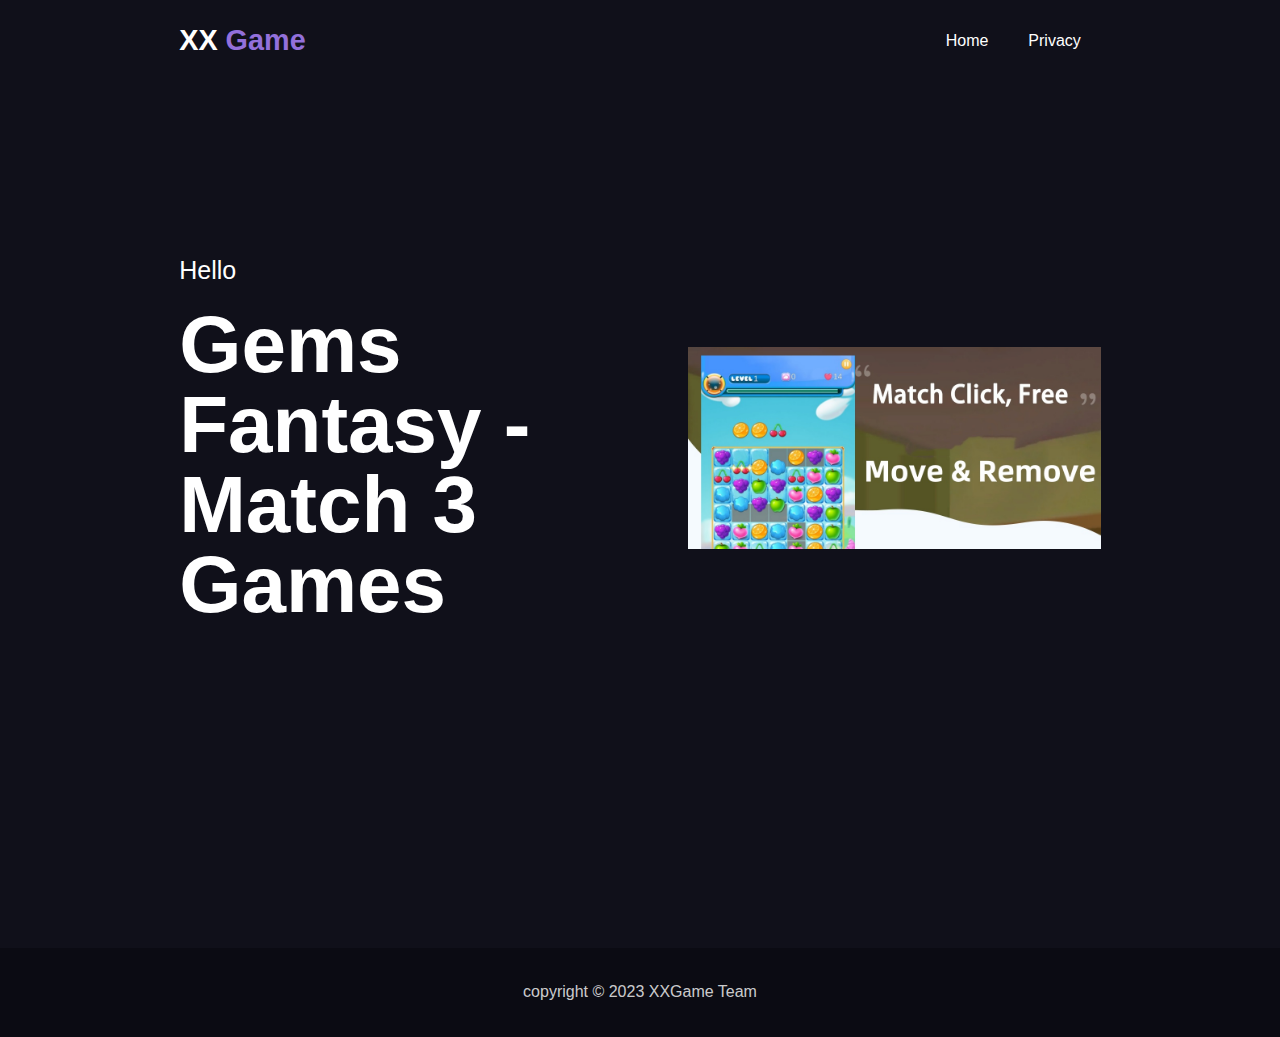
<file: index.html>
<!DOCTYPE html>
<html lang="en">

<head>
  <meta charset="UTF-8">
  <meta name="viewport" content="width=device-width, initial-scale=1.0">
  <meta property="og:title" content="xxgameteam" />
  <meta property="og:type" content="website" />
  <meta property="og:url" content="https://xxgameteam.github.io/index.html" />
  <meta property="og:image:type" content="image/png" />
  <meta property="og:image:width" content="1200" />
  <meta property="og:image:height" content="630" />
  <meta name="twitter:card" content="summary_large_image" />
  <meta name="twitter:image:alt" content="Bakaratini">
  <meta name="twitter:title" content="Bakaratini - " />

  <!-- Icon -->
  <link type="image/png" sizes="16x16" rel="icon" href="images/anime.png">
  <!-- External CSS Link -->
  <!-- <link rel="stylesheet" type="text/css" href="assets/styles.css"> -->
  <link rel="stylesheet" type="text/css" href="css/index.css">

  <!-- Boxicons Script -->
  <link rel="stylesheet" href="https://unpkg.com/boxicons@latest/css/boxicons.min.css">

  <!-- Google Fonts Link -->
  <link rel="preconnect" href="https://fonts.googleapis.com">
  <link rel="preconnect" href="https://fonts.gstatic.com" crossorigin>
  <link href="https://fonts.googleapis.com/css2?family=Bangers&family=Kosugi+Maru&display=swap" rel="stylesheet">

  <title>XXGame Team</title>
</head>

<body>
  <!-- Start of Header -->
  <header>
    <a href="#" class="logo">XX <span>Game</span></a>
    <div class="bx bx-menu" id="menu-icon"></div>

    <ul class="navbar">
      <li><a href="#home">Home</a></li>
      <!-- <li><a href="TermsofService.html" target="_blank">Term Service</a></li> -->
      <li><a href="privacypolicy.html" target="_blank">Privacy</a></li>
      <!-- <li><a href="mailto:hsiung.wen@foxmail.com">联系我们</a></li> -->
    </ul>
  </header>
  <!-- End of Header -->

  <!-- Start of Home Section -->
  <section class="home" id="home">
    <div class="home-text">
      <h5>Hello</h5>
      <h1>Gems Fantasy - Match 3 Games</h1>
    </div>

    <div class="home-img">
      <a href="https://play.google.com/store/apps/details?id=com.match.jewels.saga.crush.candy">
        <img src="images/bakaratini.jpg" alt="anime">
      </a>

    </div>
  </section>
  <!-- End of Home Section -->

  <!-- Start of Footer Section -->
  <div class="footer">
    <p>copyright © 2023 XXGame Team</p>
  </div>
  <!-- End of Footer Section -->

  <!-- JS Script Link -->
  <script src="js/script.js"></script>
</body>

</html>
</file>
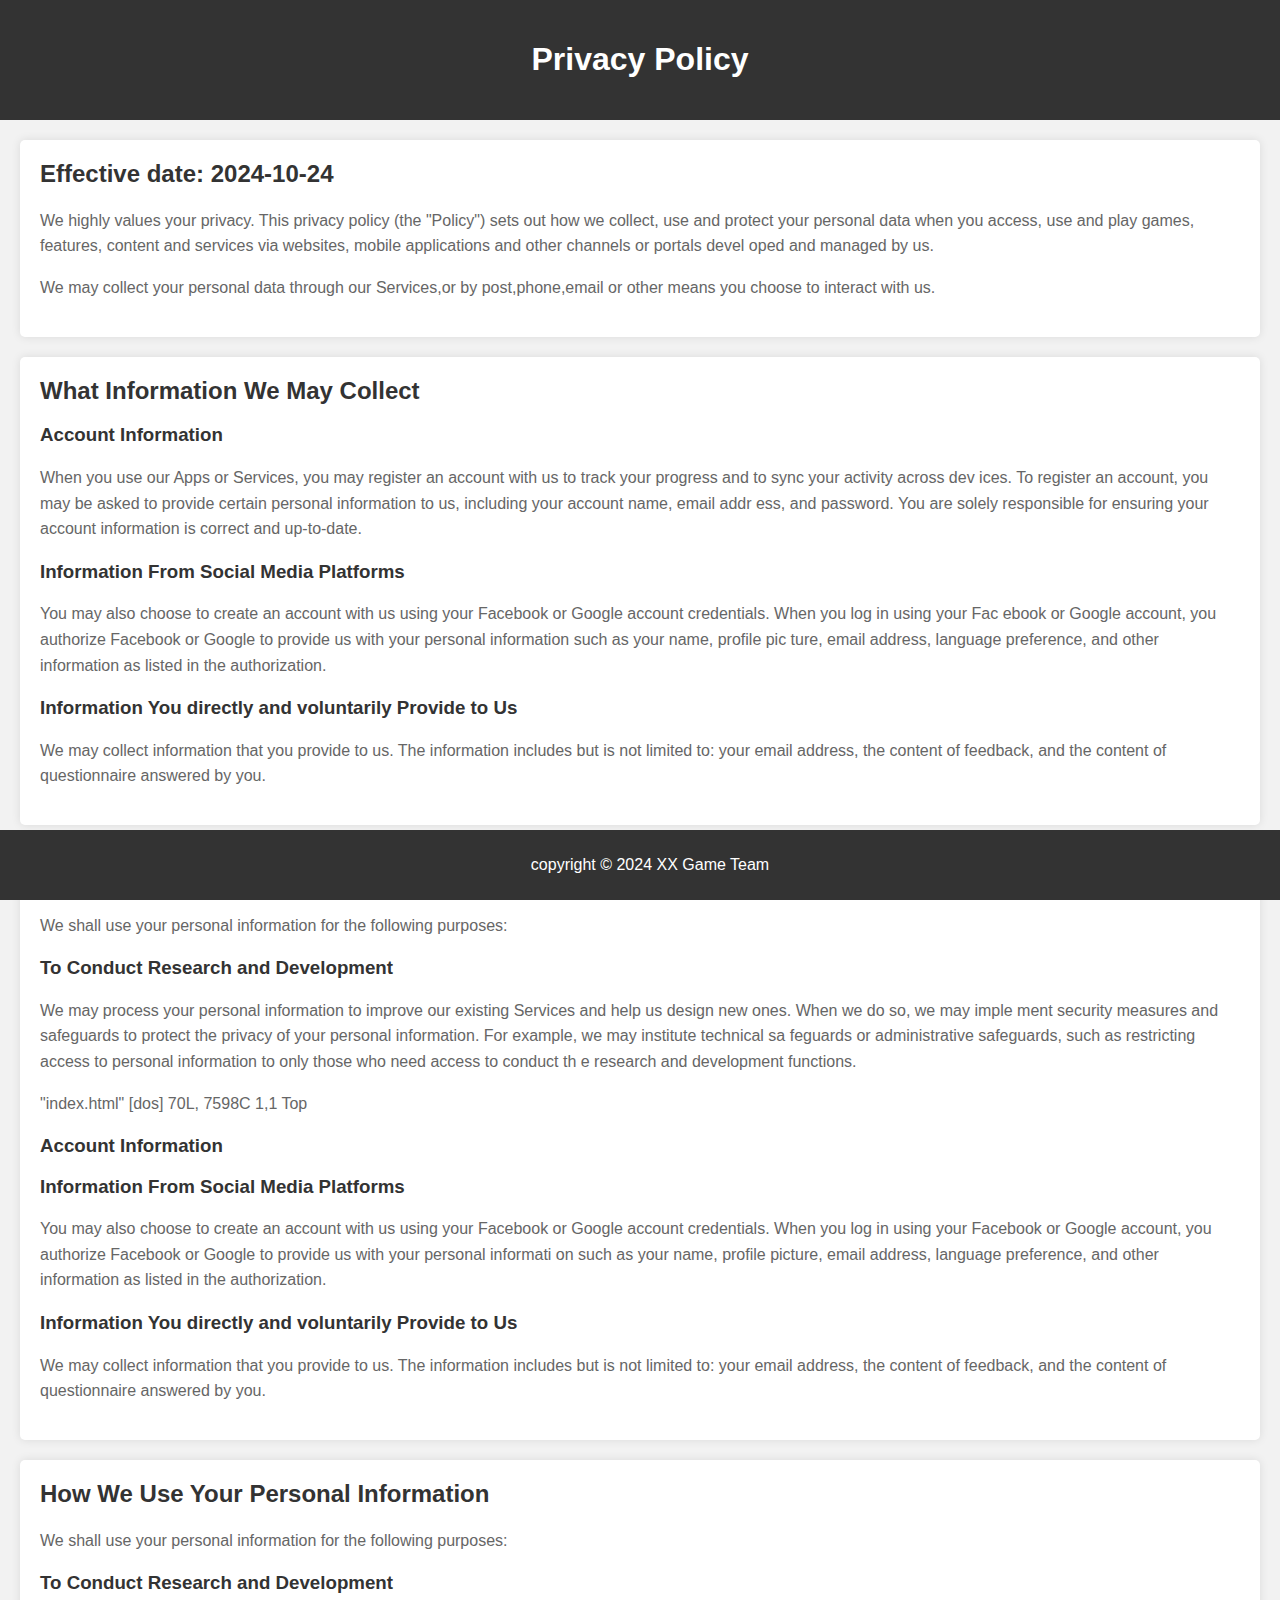
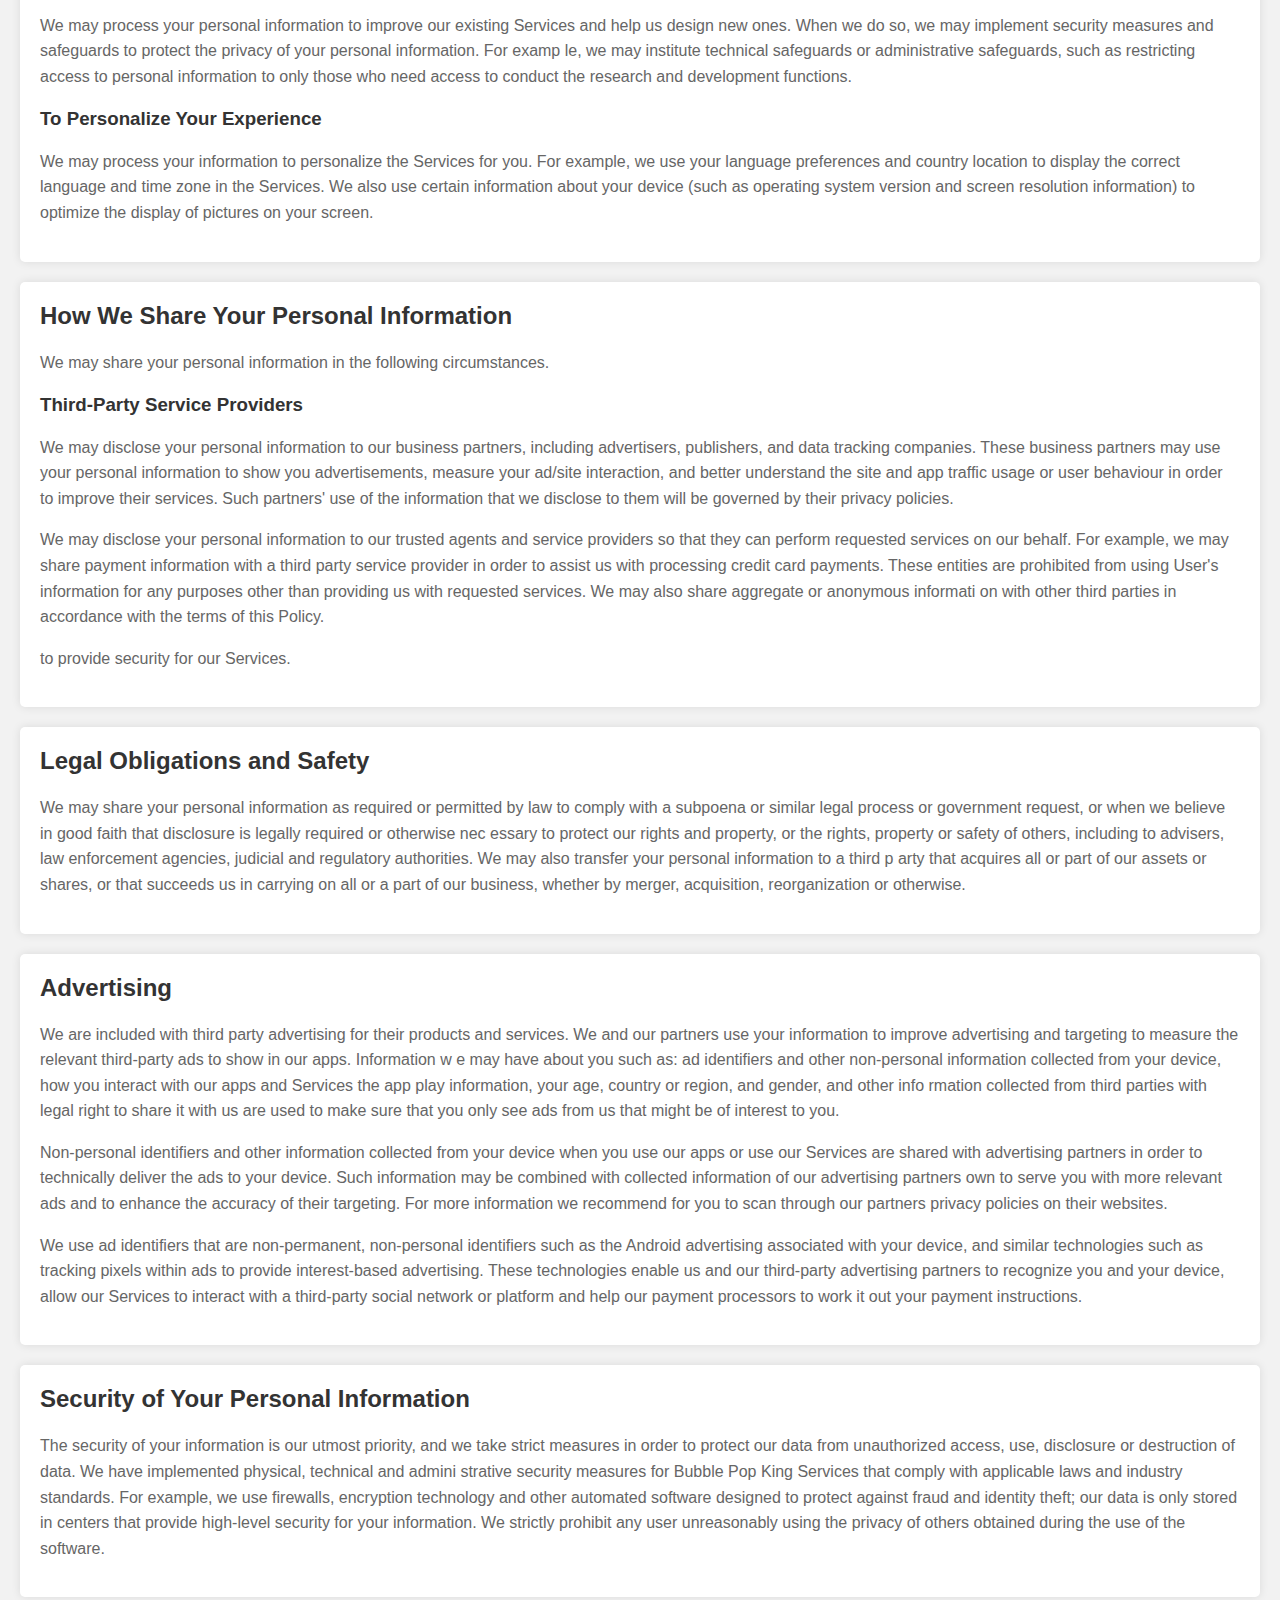
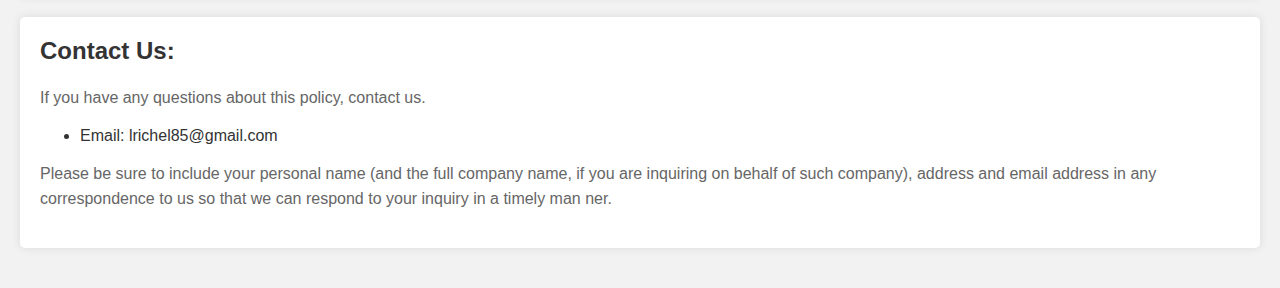
<file: privacypolicy.html>
<!DOCTYPE html>
<html lang="zh-CN">

<head>
    <meta charset="UTF-8">
    <meta name="viewport" content="width=device-width, initial-scale=1.0">
    <title>Privacy Policy</title>
    <meta name="description" content="xxGame Focus on mobile game app development.">
    <meta name="keywords"
        content="xxGame,cool mood, download, mobile app, app development,magic,link">
    <link rel="shortcut icon" href="images/favicon.ico">
    <link rel="stylesheet" href="css/privacypolicy.css">
    <link type="image/png" sizes="16x16" rel="icon" href="images/anime.png">
</head>

<body>
    <header>
        <h1>Privacy Policy</h1>
    </header>
    <main>
        <section>
            <h2>Effective date: 2024-10-24</h2>
            <p>We highly values your privacy. This privacy policy (the "Policy") sets out how we collect, use and
                protect your personal
                data when you access, use and play games, features, content and services via websites, mobile
                applications and other
                channels or portals devel oped and managed by us.</p>
            <p>We may collect your personal data through our Services,or by post,phone,email or other means you choose
                to interact with
                us.</p>
        </section>

        <section>
            <h2>What Information We May Collect</h2>
            <h3>Account Information</h3>
            <p>When you use our Apps or Services, you may register an account with us to track your progress and to sync
                your activity
                across dev ices. To register an account, you may be asked to provide certain personal information to us,
                including your
                account name, email addr ess, and password. You are solely responsible for ensuring your account
                information is correct
                and up-to-date.</p>
            <h3>Information From Social Media Platforms</h3>
            <p>You may also choose to create an account with us using your Facebook or Google account credentials. When
                you log in
                using your Fac ebook or Google account, you authorize Facebook or Google to provide us with your
                personal information
                such as your name, profile pic ture, email address, language preference, and other information as listed
                in the
                authorization.</p>
            <h3>Information You directly and voluntarily Provide to Us</h3>
            <p>We may collect information that you provide to us. The information includes but is not limited to: your
                email address,
                the content of feedback, and the content of questionnaire answered by you.</p>
        </section>

        <section>
            <h2>How We Use Your Personal Information</h2>
            <p>We shall use your personal information for the following purposes:</p>
            <h3>To Conduct Research and Development</h3>
            <p>We may process your personal information to improve our existing Services and help us design new ones.
                When we do so, we
                may imple ment security measures and safeguards to protect the privacy of your personal information. For
                example, we may
                institute technical sa feguards or administrative safeguards, such as restricting access to personal
                information to only
                those who need access to conduct th e research and development functions.</p>
            <p>"index.html" [dos] 70L, 7598C 1,1 Top</p>
            <h3>Account Information</h3>
            <h3>Information From Social Media Platforms</h3>
            <p>You may also choose to create an account with us using your Facebook or Google account credentials. When
                you log in
                using your Facebook or Google account, you authorize Facebook or Google to provide us with your personal
                informati on
                such as your name, profile picture, email address, language preference, and other information as listed
                in the
                authorization.</p>
            <h3>Information You directly and voluntarily Provide to Us</h3>
            <p>We may collect information that you provide to us. The information includes but is not limited to: your
                email address,
                the content of feedback, and the content of questionnaire answered by you.</p>
        </section>

        <section>
            <h2>How We Use Your Personal Information</h2>
            <p>We shall use your personal information for the following purposes:</p>
            <h3>To Conduct Research and Development</h3>
            <p>We may process your personal information to improve our existing Services and help us design new ones.
                When we do so, we
                may implement security measures and safeguards to protect the privacy of your personal information. For
                examp le, we may
                institute technical safeguards or administrative safeguards, such as restricting access to personal
                information to only
                those who need access to conduct the research and development functions.</p>
            <h3>To Personalize Your Experience</h3>
            <p>We may process your information to personalize the Services for you. For example, we use your language
                preferences and
                country location to display the correct language and time zone in the Services. We also use certain
                information about
                your device (such as operating system version and screen resolution information) to optimize the display
                of pictures on
                your screen.</p>
        </section>

        <section>
            <h2>How We Share Your Personal Information</h2>
            <p>We may share your personal information in the following circumstances.</p>
            <h3>Third-Party Service Providers</h3>
            <p>We may disclose your personal information to our business partners, including advertisers, publishers,
                and data tracking
                companies. These business partners may use your personal information to show you advertisements, measure
                your ad/site
                interaction, and better understand the site and app traffic usage or user behaviour in order to improve
                their services.
                Such partners' use of the information that we disclose to them will be governed by their privacy
                policies.</p>
            <p>We may disclose your personal information to our trusted agents and service providers so that they can
                perform requested
                services on our behalf. For example, we may share payment information with a third party service
                provider in order to
                assist us with processing credit card payments. These entities are prohibited from using User's
                information for any
                purposes other than providing us with requested services. We may also share aggregate or anonymous
                informati on with
                other third parties in accordance with the terms of this Policy.</p>
            <p>to provide security for our Services.</p>
        </section>

        <section>
            <h2>Legal Obligations and Safety</h2>
            <p>We may share your personal information as required or permitted by law to comply with a subpoena or
                similar legal
                process or government request, or when we believe in good faith that disclosure is legally required or
                otherwise nec
                essary to protect our rights and property, or the rights, property or safety of others, including to
                advisers, law
                enforcement agencies, judicial and regulatory authorities. We may also transfer your personal
                information to a third p
                arty that acquires all or part of our assets or shares, or that succeeds us in carrying on all or a part
                of our
                business, whether by merger, acquisition, reorganization or otherwise.
            </p>
        </section>

        <section>
            <h2>Advertising</h2>
            <p>We are included with third party advertising for their products and services. We and our partners use
                your information
                to improve advertising and targeting to measure the relevant third-party ads to show in our apps.
                Information w e may
                have about you such as: ad identifiers and other non-personal information collected from your device,
                how you interact
                with our apps and Services the app play information, your age, country or region, and gender, and other
                info rmation
                collected from third parties with legal right to share it with us are used to make sure that you only
                see ads from us
                that might be of interest to you.</p>
            <p>Non-personal identifiers and other information collected from your device when you use our apps or use
                our Services are
                shared with advertising partners in order to technically deliver the ads to your device. Such
                information may be
                combined with collected information of our advertising partners own to serve you with more relevant ads
                and to enhance
                the accuracy of their targeting. For more information we recommend for you to scan through our partners
                privacy policies
                on their websites.</p>
            <p>We use ad identifiers that are non-permanent, non-personal identifiers such as the Android advertising
                associated with
                your device, and similar technologies such as tracking pixels within ads to provide interest-based
                advertising. These
                technologies enable us and our third-party advertising partners to recognize you and your device, allow
                our Services to
                interact with a third-party social network or platform and help our payment processors to work it out
                your payment
                instructions.</p>
        </section>

        <section>
            <h2>Security of Your Personal Information</h2>
            <p>The security of your information is our utmost priority, and we take strict measures in order to protect
                our data from
                unauthorized access, use, disclosure or destruction of data. We have implemented physical, technical and
                admini strative
                security measures for Bubble Pop King Services that comply with applicable laws and industry standards.
                For example, we
                use firewalls, encryption technology and other automated software designed to protect against fraud and
                identity theft;
                our data is only stored in centers that provide high-level security for your information. We strictly
                prohibit any user
                unreasonably using the privacy of others obtained during the use of the software.</p>
        </section>

        <section>
            <h2>Contact Us:</h2>
            <p>If you have any questions about this policy, contact us. </p>
            <ul>
                <li>Email: lrichel85@gmail.com </li>
            </ul>
            <p>Please be sure to include your personal name (and the full company name, if you are inquiring on behalf
                of such
                company), address and email address in any correspondence to us so that we can respond to your inquiry
                in a timely man
                ner.
            </p>
        </section>
    </main>
    <footer>
        <p>copyright © 2024 XX Game Team</p>
    </footer>
</body>

</html>
</file>
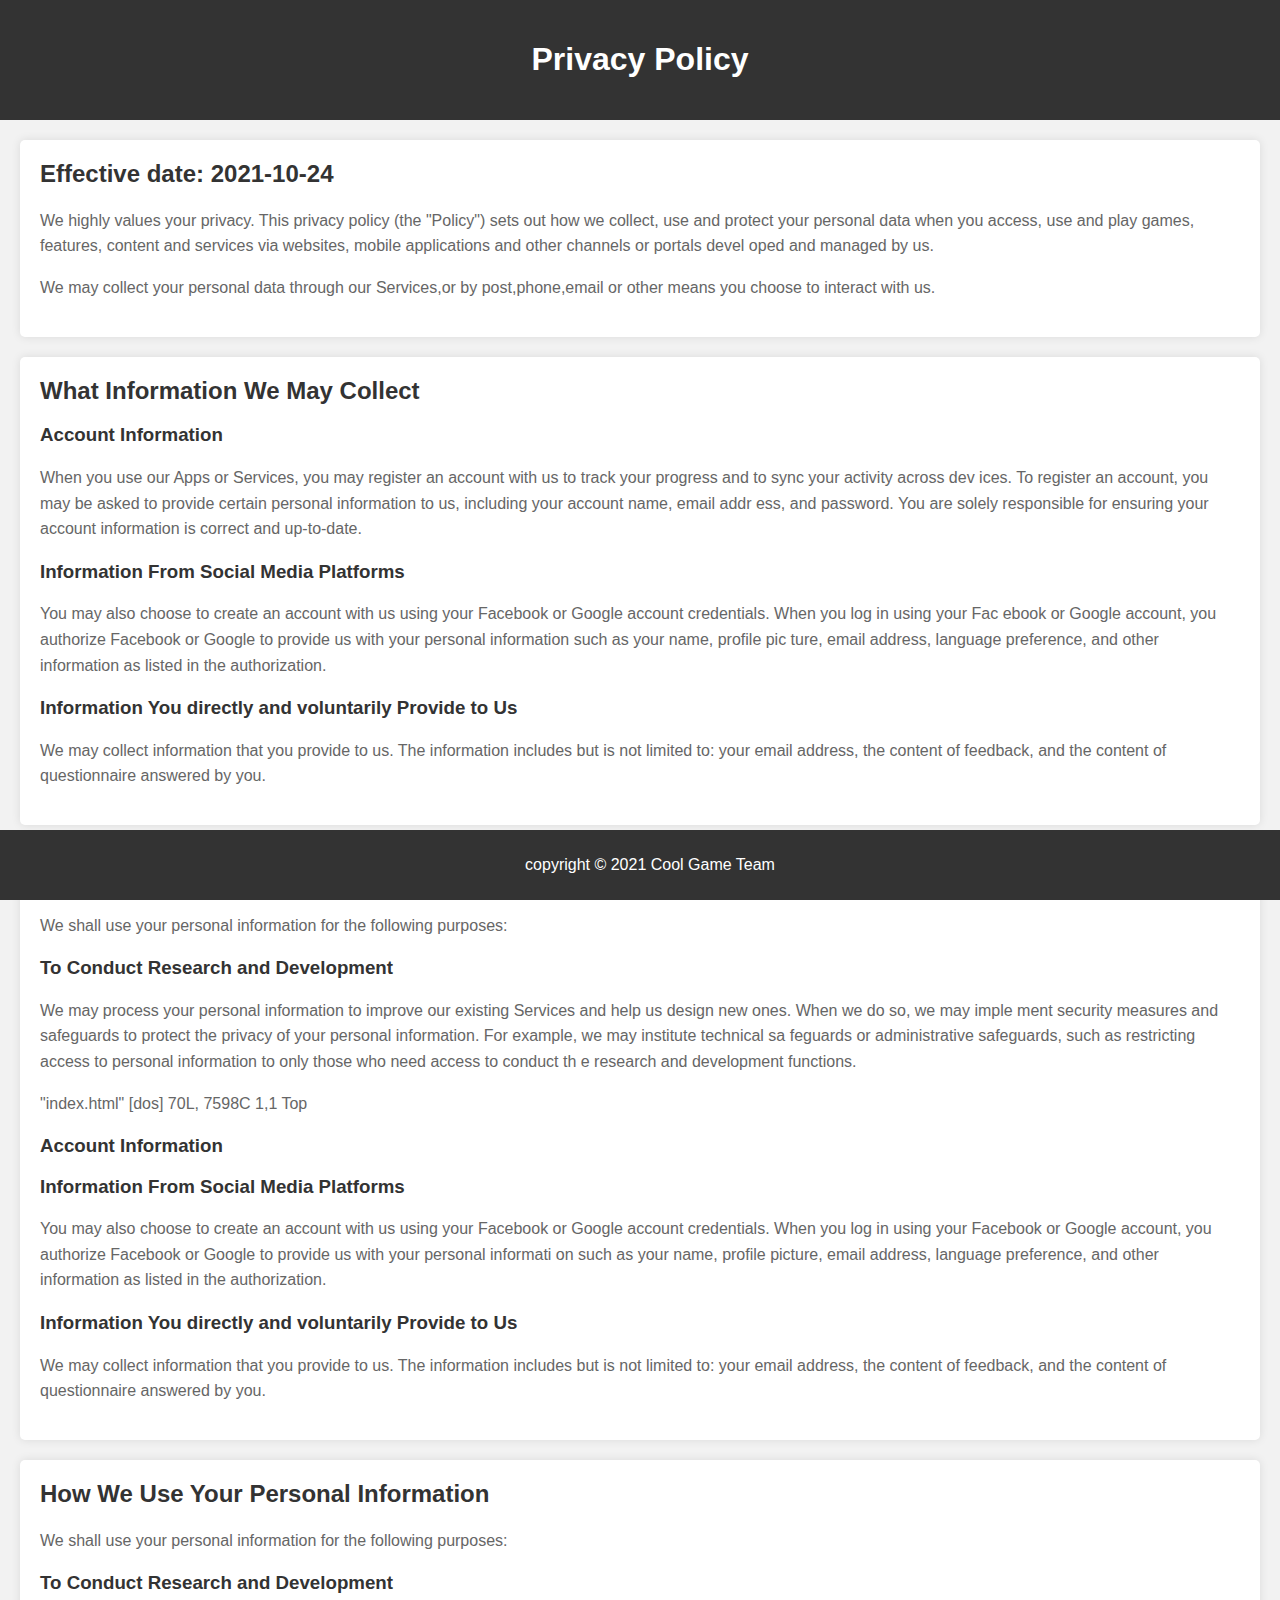
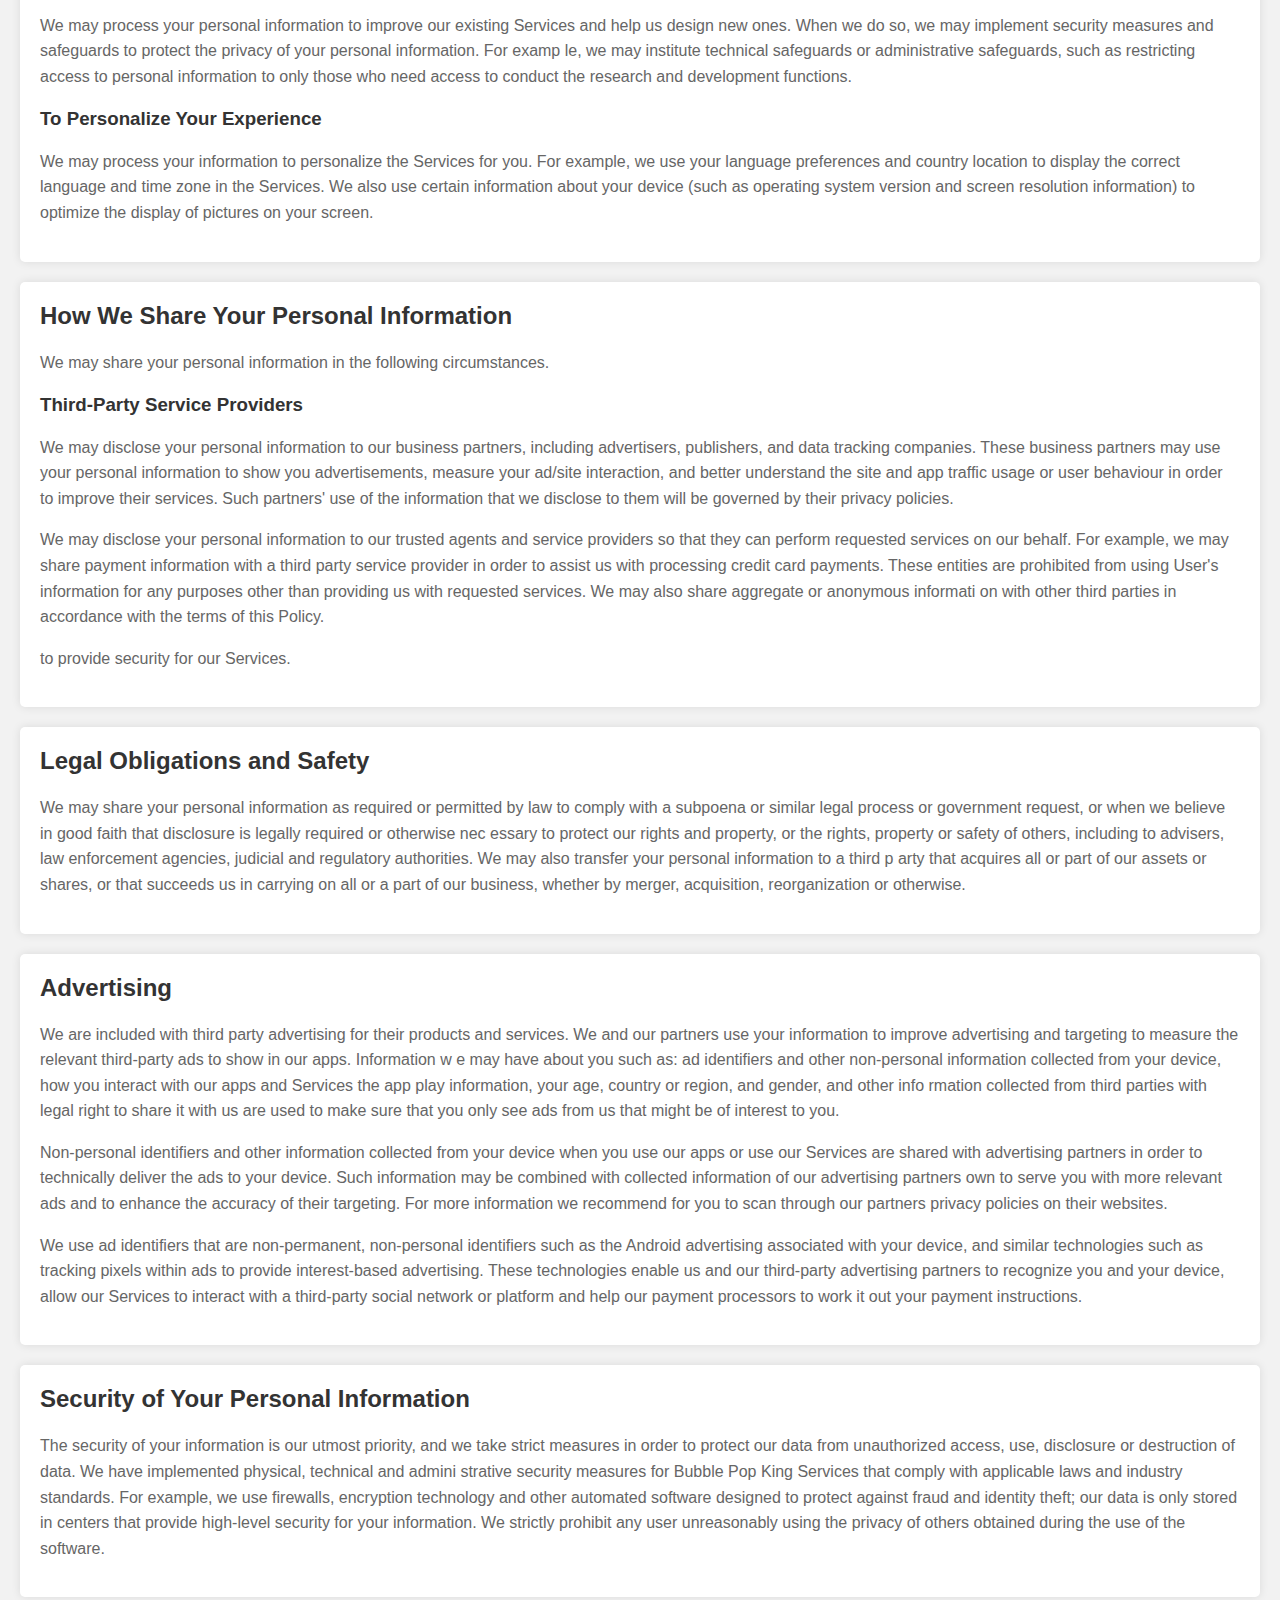
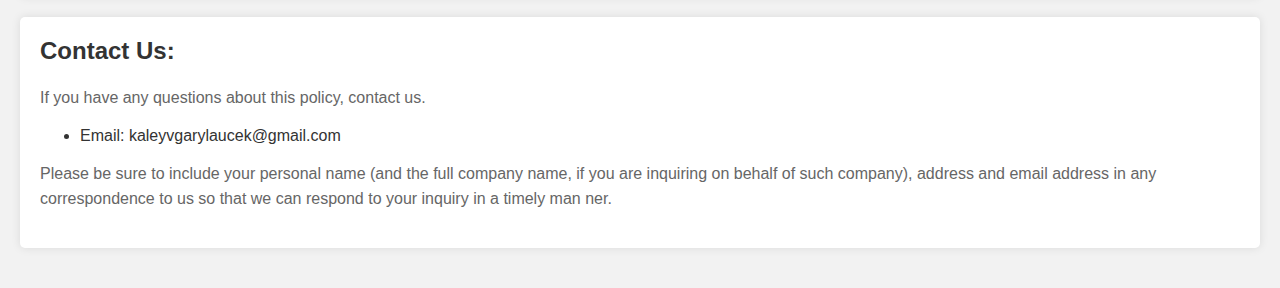
<file: TermsofService.html>
<!DOCTYPE html>
<html lang="zh-CN">

<head>
    <meta charset="UTF-8">
    <meta name="viewport" content="width=device-width, initial-scale=1.0">
    <title>Terms of Use</title>
    <meta name="description" content="Bakaratini Focus on mobile application app development.">
    <meta name="keywords"
        content="Bakaratini,XLocker,Barvo Clean,FileBox,App,Timeline, cool mood, download, mobile app, app development,magic,link">
    <link rel="shortcut icon" href="images/favicon.ico">
    <link rel="stylesheet" href="css/TermsofService.css">
    <link type="image/png" sizes="16x16" rel="icon" href="images/anime.png">

</head>

<body>
    <header>
        <h1>Privacy Policy</h1>
    </header>
    <main>
        <section>
            <h2>Effective date: 2021-10-24</h2>
            <p>We highly values your privacy. This privacy policy (the "Policy") sets out how we collect, use and
                protect your personal
                data when you access, use and play games, features, content and services via websites, mobile
                applications and other
                channels or portals devel oped and managed by us.</p>
            <p>We may collect your personal data through our Services,or by post,phone,email or other means you choose
                to interact with
                us.</p>
        </section>

        <section>
            <h2>What Information We May Collect</h2>
            <h3>Account Information</h3>
            <p>When you use our Apps or Services, you may register an account with us to track your progress and to sync
                your activity
                across dev ices. To register an account, you may be asked to provide certain personal information to us,
                including your
                account name, email addr ess, and password. You are solely responsible for ensuring your account
                information is correct
                and up-to-date.</p>
            <h3>Information From Social Media Platforms</h3>
            <p>You may also choose to create an account with us using your Facebook or Google account credentials. When
                you log in
                using your Fac ebook or Google account, you authorize Facebook or Google to provide us with your
                personal information
                such as your name, profile pic ture, email address, language preference, and other information as listed
                in the
                authorization.</p>
            <h3>Information You directly and voluntarily Provide to Us</h3>
            <p>We may collect information that you provide to us. The information includes but is not limited to: your
                email address,
                the content of feedback, and the content of questionnaire answered by you.</p>
        </section>

        <section>
            <h2>How We Use Your Personal Information</h2>
            <p>We shall use your personal information for the following purposes:</p>
            <h3>To Conduct Research and Development</h3>
            <p>We may process your personal information to improve our existing Services and help us design new ones.
                When we do so, we
                may imple ment security measures and safeguards to protect the privacy of your personal information. For
                example, we may
                institute technical sa feguards or administrative safeguards, such as restricting access to personal
                information to only
                those who need access to conduct th e research and development functions.</p>
            <p>"index.html" [dos] 70L, 7598C 1,1 Top</p>
            <h3>Account Information</h3>
            <h3>Information From Social Media Platforms</h3>
            <p>You may also choose to create an account with us using your Facebook or Google account credentials. When
                you log in
                using your Facebook or Google account, you authorize Facebook or Google to provide us with your personal
                informati on
                such as your name, profile picture, email address, language preference, and other information as listed
                in the
                authorization.</p>
            <h3>Information You directly and voluntarily Provide to Us</h3>
            <p>We may collect information that you provide to us. The information includes but is not limited to: your
                email address,
                the content of feedback, and the content of questionnaire answered by you.</p>
        </section>

        <section>
            <h2>How We Use Your Personal Information</h2>
            <p>We shall use your personal information for the following purposes:</p>
            <h3>To Conduct Research and Development</h3>
            <p>We may process your personal information to improve our existing Services and help us design new ones.
                When we do so, we
                may implement security measures and safeguards to protect the privacy of your personal information. For
                examp le, we may
                institute technical safeguards or administrative safeguards, such as restricting access to personal
                information to only
                those who need access to conduct the research and development functions.</p>
            <h3>To Personalize Your Experience</h3>
            <p>We may process your information to personalize the Services for you. For example, we use your language
                preferences and
                country location to display the correct language and time zone in the Services. We also use certain
                information about
                your device (such as operating system version and screen resolution information) to optimize the display
                of pictures on
                your screen.</p>
        </section>

        <section>
            <h2>How We Share Your Personal Information</h2>
            <p>We may share your personal information in the following circumstances.</p>
            <h3>Third-Party Service Providers</h3>
            <p>We may disclose your personal information to our business partners, including advertisers, publishers,
                and data tracking
                companies. These business partners may use your personal information to show you advertisements, measure
                your ad/site
                interaction, and better understand the site and app traffic usage or user behaviour in order to improve
                their services.
                Such partners' use of the information that we disclose to them will be governed by their privacy
                policies.</p>
            <p>We may disclose your personal information to our trusted agents and service providers so that they can
                perform requested
                services on our behalf. For example, we may share payment information with a third party service
                provider in order to
                assist us with processing credit card payments. These entities are prohibited from using User's
                information for any
                purposes other than providing us with requested services. We may also share aggregate or anonymous
                informati on with
                other third parties in accordance with the terms of this Policy.</p>
            <p>to provide security for our Services.</p>
        </section>

        <section>
            <h2>Legal Obligations and Safety</h2>
            <p>We may share your personal information as required or permitted by law to comply with a subpoena or
                similar legal
                process or government request, or when we believe in good faith that disclosure is legally required or
                otherwise nec
                essary to protect our rights and property, or the rights, property or safety of others, including to
                advisers, law
                enforcement agencies, judicial and regulatory authorities. We may also transfer your personal
                information to a third p
                arty that acquires all or part of our assets or shares, or that succeeds us in carrying on all or a part
                of our
                business, whether by merger, acquisition, reorganization or otherwise.
            </p>
        </section>

        <section>
            <h2>Advertising</h2>
            <p>We are included with third party advertising for their products and services. We and our partners use
                your information
                to improve advertising and targeting to measure the relevant third-party ads to show in our apps.
                Information w e may
                have about you such as: ad identifiers and other non-personal information collected from your device,
                how you interact
                with our apps and Services the app play information, your age, country or region, and gender, and other
                info rmation
                collected from third parties with legal right to share it with us are used to make sure that you only
                see ads from us
                that might be of interest to you.</p>
            <p>Non-personal identifiers and other information collected from your device when you use our apps or use
                our Services are
                shared with advertising partners in order to technically deliver the ads to your device. Such
                information may be
                combined with collected information of our advertising partners own to serve you with more relevant ads
                and to enhance
                the accuracy of their targeting. For more information we recommend for you to scan through our partners
                privacy policies
                on their websites.</p>
            <p>We use ad identifiers that are non-permanent, non-personal identifiers such as the Android advertising
                associated with
                your device, and similar technologies such as tracking pixels within ads to provide interest-based
                advertising. These
                technologies enable us and our third-party advertising partners to recognize you and your device, allow
                our Services to
                interact with a third-party social network or platform and help our payment processors to work it out
                your payment
                instructions.</p>
        </section>

        <section>
            <h2>Security of Your Personal Information</h2>
            <p>The security of your information is our utmost priority, and we take strict measures in order to protect
                our data from
                unauthorized access, use, disclosure or destruction of data. We have implemented physical, technical and
                admini strative
                security measures for Bubble Pop King Services that comply with applicable laws and industry standards.
                For example, we
                use firewalls, encryption technology and other automated software designed to protect against fraud and
                identity theft;
                our data is only stored in centers that provide high-level security for your information. We strictly
                prohibit any user
                unreasonably using the privacy of others obtained during the use of the software.</p>
        </section>

        <section>
            <h2>Contact Us:</h2>
            <p>If you have any questions about this policy, contact us. </p>
            <ul>
                <li>Email: kaleyvgarylaucek@gmail.com</li>
            </ul>
            <p>Please be sure to include your personal name (and the full company name, if you are inquiring on behalf
                of such
                company), address and email address in any correspondence to us so that we can respond to your inquiry
                in a timely man
                ner.
            </p>
        </section>
    </main>
    <footer>
        <p>copyright © 2021 Cool Game Team</p>
    </footer>
</body>

</html>
</file>
<file: css/index.css>
* {
  padding: 0;
  margin: 0;
  box-sizing: border-box;
  font-family: "Kosugi Maru", sans-serif; /* anime font */
  text-decoration: none;
  list-style: none;
  scroll-behavior: smooth;
  scroll-padding-top: 2rem;
}

:root {
  --bg--color: #10101a;
  --main-color: #9370db;
  --2nd-main-color: #ffffffcc;
  --text-color: #fff;
  --big-font: 5rem;
  --h2-font: 1.9rem;
  --p-font: 1rem;
}

body {
  background-color: var(--bg--color);
  color: var(--text-color);
}

/* Header */
header {
  position: fixed;
  top: 0;
  width: 100%;
  right: 0;
  z-index: 1000;
  display: flex;
  align-items: center;
  justify-content: space-between;
  background: var(--bg--color);
  padding: 24px 14%;
  transition: 0.3s;
}

/* Navbar */
.logo {
  color: var(--text-color);
  font-size: 1.8rem;
  font-weight: 600;
}

span {
  color: var(--main-color);
}

.navbar {
  display: flex;
}

.navbar a {
  color: var(--text-color);
  font-size: 1rem;
  font-weight: 500;
  padding: 10px 20px;
}

.navbar a:hover {
  color: var(--main-color);
  border-bottom: 2px solid var(--main-color);
  transition: 0.3s;
}

#menu-icon {
  font-size: 28px;
  z-index: 10001;
  cursor: pointer;
  display: none;
}

/* Home Section */
section {
  padding: 120px 14%;
}

.home {
  display: grid;
  grid-template-columns: repeat(2, 1fr);
  grid-gap: 6rem;
  align-items: center;
  position: relative;
  height: 100vh;
  width: 100%;
}

.home-img img {
  width: 600px;
  max-width: 100%;
  height: auto;
}

.home-text h5 {
  color: var(--text-color);
  font-size: 25px;
  font-weight: 500;
  margin: 0 0 20px;
}

.home-text h1 {
  color: var(--text-color);
  font-size: var(--big-font);
  font-weight: 700;
  margin: 0 0 20px;
  line-height: 1;
}

.home-text h6 {
  color: var(--text-color);
  font-size: 18px;
  font-weight: 500;
  margin-bottom: 25px;
}

.btn {
  background: var(--main-color);
  color: var(--text-color);
  box-shadow: 4px 4px var(--text-color);
  display: inline-block;
  padding: 0 25px;
  line-height: 42px;
  border: 1px solid transparent;
  font-size: 14px;
  font-weight: 400;
  letter-spacing: 2px;
  transition: ease all 0.35s;
}

.btn:hover {
  background: var(--text-color);
  color: var(--main-color);
  box-shadow: 4px 4px var(--main-color);
}

/* About Section */
.about {
  display: grid;
  grid-template-columns: repeat(2, 2fr);
  grid-gap: 5rem;
  align-items: center;
}

.about-img img {
  width: 580px;
  max-width: 100%;
  height: auto;
}

.about-text h3 {
  color: var(--text-color);
  font-size: 30px;
  font-weight: 300;
  margin: 0 0 30px;
  letter-spacing: 6px;
}

.about-text h2 {
  font-size: var(--h2-font);
  font-weight: 500;
  line-height: 1.2;
  margin-bottom: 0.5rem;
  max-width: 470;
  margin-bottom: 2rem;
}

.about-text p {
  color: var(--2nd-main-color);
  font-size: var(--p-font);
  font-weight: 300;
  line-height: 1.8rem;
  margin-bottom: 1.5rem;
  max-width: 570px;
}

.main-btn .btn {
  margin-right: 20px;
}

/* Services Section */
.center {
  text-align: center;
}

.center h3 {
  color: var(--text-color);
  font-size: 30px;
  font-weight: 300;
  letter-spacing: 6px;
}

.service-content {
  display: grid;
  grid-template-columns: repeat(auto-fit, minmax(350px, auto));
  grid-gap: 2rem;
  align-items: center;
  margin-top: 4.4rem;
}

.row {
  background: #0b0b13;
  padding: 60px 35px;
  border-radius: 5px;
  cursor: pointer;
  transition: all 0.4s;
}

.row i {
  color: var(--main-color);
  font-size: 3rem;
  margin-bottom: 20px;
}

.row h3 {
  font-size: 1.25rem;
  font-weight: 500;
  margin-bottom: 20px;
  color: var(--text-color);
}

.row p {
  font-size: 18px;
  color: var(--2nd-main-color);
  line-height: 30px;
}

.row:hover {
  transform: translateY(-15px);
  box-shadow: 0px 15px 30px 0px rgb(0 0 0 / 70%);
}

/* CTA Section */
.cta {
  background: #0b0b13;
  width: 100%;
  padding: 150px 0;
  text-align: center;
  margin: 100px auto;
}

.cta h4 {
  color: var(--text-color);
  font-size: 1.6rem;
  font-weight: 300;
  margin-bottom: 30px;
}

/* Resume Section */
.resume {
  text-align: center;
}

.resume h3 {
  color: var(--text-color);
  font-size: 30px;
  font-weight: 580;
  margin: 0 0 30px;
  letter-spacing: 6px;
}

.resume .center {
  display: flex;
  justify-content: center;
}

.resume-content {
  display: grid;
  grid-template-columns: repeat(auto-fit, minmax(450px, auto));
  grid-gap: 3rem;
  align-items: center;
  margin-top: 4.4rem;
}

.box {
  background: #0b0b13;
  padding: 40px 30px;
  border-radius: 5px;
  cursor: pointer;
  transition: all 0.4s;
}

.box h6 {
  color: #3e4455;
  font-size: 14px;
  font-weight: 600;
  margin-bottom: 10px;
}

.box h4 {
  color: var(--text-color);
  font-size: 1.3rem;
  font-weight: 700;
  margin-top: 25px;
  margin-bottom: 13px;
}

.box p {
  font-size: var(--p-font);
  font-weight: 300;
  margin-bottom: 1.2rem;
  line-height: 1.8rem;
  color: var(--2nd-main-color);
}

.box h5 {
  font-size: 14px;
  font-weight: 500;
  color: var(--2nd-main-color);
}

.box:hover {
  transform: translate(-15px);
  box-shadow: 0px 15px 30px 0px rgb(0 0 0 / 70%);
}

/* Contact Section */
.contact {
  text-align: center;
}

.contact-center {
  display: flex;
  justify-content: center;
  align-items: center;
  height: 100%;
}

.contact-form {
  display: flex;
  align-items: center;
  justify-content: center;
  margin-top: 4.2rem;
}

.contact-form form {
  position: relative;
  width: 550px;
}

form input,
form textarea {
  width: 100%;
  padding: 20px;
  outline: none;
  border: none;
  background: #0b0b13;
  color: var(--text-color);
  margin-bottom: 0.5rem;
  border-radius: 5px;
}

form input::placeholder,
form textarea::placeholder {
  color: var(--2nd-main-color);
}

textarea {
  height: 200px;
  resize: none;
}

form .send-btn {
  background: var(--main-color);
  color: var(--text-color);
  box-shadow: 4px 4px var(--text-color);
  display: inline-block;
  padding: 0 25px;
  line-height: 42px;
  border: 1px solid transparent;
  font-size: 14px;
  font-weight: 400;
  letter-spacing: 2px;
  transition: ease all 0.35s;
  margin-top: 5px;
}

form .send-btn:hover {
  background: var(--text-color);
  color: var(--main-color);
  box-shadow: 4px 4px var(--main-color);
}

/* Footer */
.footer {
  text-align: center;
  padding: 30px;
  color: var(--2nd-main-color);
  background: #0b0b13;
  line-height: 1.8rem;
  margin-top: 3rem;
}

.footer a {
  color: var(--2nd-main-color);
  background: #0b0b13;
  line-height: 1.8rem;
}

/* Media query for mobile devices with screen size up to 768px */
@media (max-width: 768px) {
  header {
    padding: 18px 3%;
  }
  #menu-icon {
    display: block;
  }
  .navbar {
    background: #0b0b13;
    position: absolute;
    top: -500px;
    right: 0;
    left: 0;
    display: flex;
    flex-direction: column;
    box-shadow: 0px 15px 30px 0px rgb(0 0 0 / 70%);
    text-align: left;
    transition: 0.2s ease;
  }
  .navbar a {
    display: block;
    margin: 1rem;
    padding: 1rem;
    border-left: 2px solid var(--main-color);
  }
  .navbar.active {
    top: 100%;
  }

  .home {
    grid-template-columns: 1fr;
    grid-gap: 2rem;
    margin-top: 80px;
    height: auto;
    text-align: center;
    padding: 50px 3%;
  }
  .home-img img {
    width: 100%;
    height: auto;
  }
  .home-text h5 {
    font-size: 20px;
  }
  .home-text h1 {
    font-size: 2.5rem;
  }
  .home-text h6 {
    font-size: 14px;
  }

  .about {
    grid-template-columns: 1fr;
    text-align: center;
    padding: 50px 3%;
  }
  .about-img-container img {
    width: 100%;
  }
  .about-text h3 {
    font-size: 22px;
  }
  .about-text h2 {
    font-size: 1.6rem;
  }
  .about-text p {
    font-size: 0.9rem;
  }
  .resume-content {
    grid-template-columns: repeat(auto-fit, minmax(200px, 1fr));
    grid-gap: 2rem;
    margin-top: 4.4rem;
  }
  .box h4 {
    font-size: 1rem;
  }
  .box p {
    font-size: 0.8rem;
  }
  .box h5 {
    font-size: 12px;
  }
  .contact-form form {
    width: 100%;
  }
  .service-content {
    grid-template-columns: 1fr;
  }

  .row {
    padding: 30px 20px;
  }
}
</file>
<file: css/privacypolicy.css>
body, html {
    margin: 0;
    padding: 0;
    width: 100%;
    height: 100%;
}

body {
    font-family: Arial, sans-serif;
    background-color: #f2f2f2; /* 背景色 */
    color: #333; /* 文字颜色 */
}

header {
    background-color: #333; /* 头部背景色 */
    color: white; /* 头部文字颜色 */
    padding: 20px;
    text-align: center;
}

main {
    padding: 20px;
}

section {
    margin-bottom: 20px;
    padding: 20px;
    background-color: white;
    border-radius: 5px;
    box-shadow: 0 0 10px rgba(0, 0, 0, 0.1);
}

section h2 {
    color: #333;
    font-size: 1.5rem;
    margin-top: 0;
}

section p {
    color: #666;
    line-height: 1.6;
}

footer {
    background-color: #333; /* 底部背景色 */
    color: white; /* 底部文字颜色 */
    text-align: center;
    padding: 10px;
    position: fixed;
    bottom: 0;
    width: 100%;
}
</file>
<file: css/TermsofService.css>
body, html {
    margin: 0;
    padding: 0;
    width: 100%;
    height: 100%;
}

body {
    font-family: Arial, sans-serif;
    background-color: #f2f2f2; /* 背景色 */
    color: #333; /* 文字颜色 */
}

header {
    background-color: #333; /* 头部背景色 */
    color: white; /* 头部文字颜色 */
    padding: 20px;
    text-align: center;
}

main {
    padding: 20px;
}

section {
    margin-bottom: 20px;
    padding: 20px;
    background-color: white;
    border-radius: 5px;
    box-shadow: 0 0 10px rgba(0, 0, 0, 0.1);
}

section h2 {
    color: #333;
    font-size: 1.5rem;
    margin-top: 0;
}

section p {
    color: #666;
    line-height: 1.6;
}

footer {
    background-color: #333; /* 底部背景色 */
    color: white; /* 底部文字颜色 */
    text-align: center;
    padding: 10px;
    position: fixed;
    bottom: 0;
    width: 100%;
}
</file>
